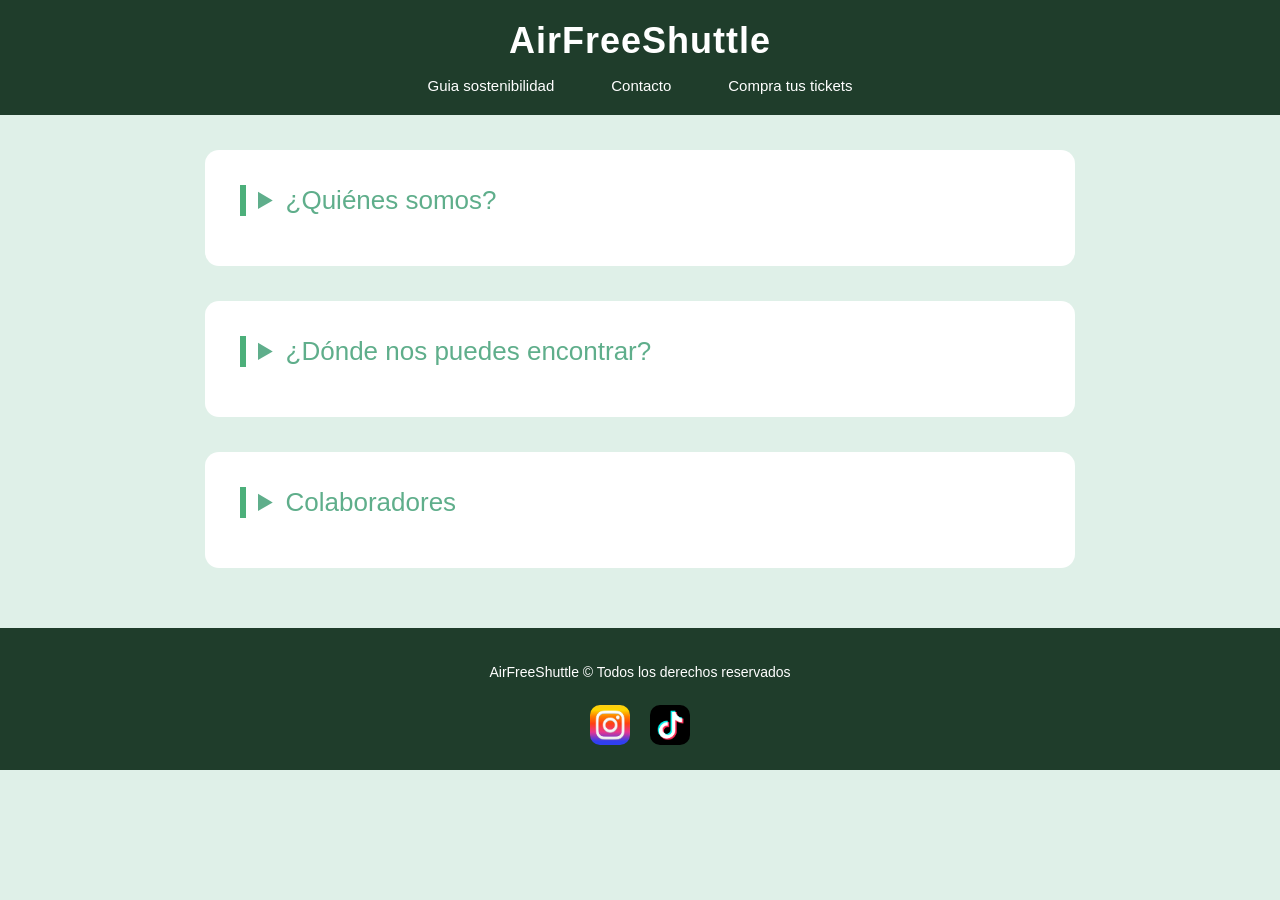
<file: AirFreeShuttle (1)/AirFreeShuttle/Index.html>
<!DOCTYPE html>
<html lang="es">
<head>
    <meta charset="UTF-8">
    <meta name="viewport" content="width=device-width, initial-scale=1.0">
    <title>AirFreeShuttle</title>
    <link rel="stylesheet" href="CSS/Inicio.css">
</head>
<body>

    <header class="header">

        <h1 class="titulo">AirFreeShuttle</h1>

        <nav class="navbar">
        <ul>
            <li><a href="Guia.html">Guia sostenibilidad</a></li>
            <li><a href="Contacto">Contacto</a></li>
            <li><a href="Contacto">Compra tus tickets</a></li>
        </ul>
        </nav>

    </header>
    <main>
        
        <!--Las etiquetas <details> y <summary> permiten hacer que el título sea desplegable sin necesidad de JavaScript-->
    <section class="contenido">
        <details class="desplegar">
            <summary class="titulo-presen">¿Quiénes somos? </summary>
            <p class="presentacion">
                Somos una empresa enfocada en la sostenibilidad y el bien social. Nuestra misión es aportar transporte a las personas que dessen acceder a la zona de bajas emisiones de la ciudad de Santander pero no disponen de los medios necesarios
            </p>
        </details>
    </section>

    <section class="contenido">
        <details class="desplegar">
            <summary class="titulo-presen">¿Dónde nos puedes encontrar?</summary>
            <p class="presentacion">
                Nos situamos en la calle....
            </p>
        </details>
    </section>

    <section class="contenido">
        <details class="desplegar">
            <summary class="titulo-presen">Colaboradores</summary>
            <p class="presentacion">
                Lorem ipsum dolor sit amet, consectetur adipisicing elit. Ex doloremque quas unde est dicta aperiam odit minus minima. Iusto eaque quod est esse. Amet modi quis quam inventore facere nesciunt.
            </p>
        </details>
    </section>

    </main>   
    <footer class="footer">

        <p>AirFreeShuttle © Todos los derechos reservados </p>

        <div class="redes">
            <a href="Instagram" target="_blank">
            <img src="assets/Instagram.png" alt="Instagram">
            </a>

            <a href="TikTok" target="_blank">
            <img src="assets/TikTok.png" alt="TikTok">
            </a>  
    </footer>
    
</body>
</html>
</file>
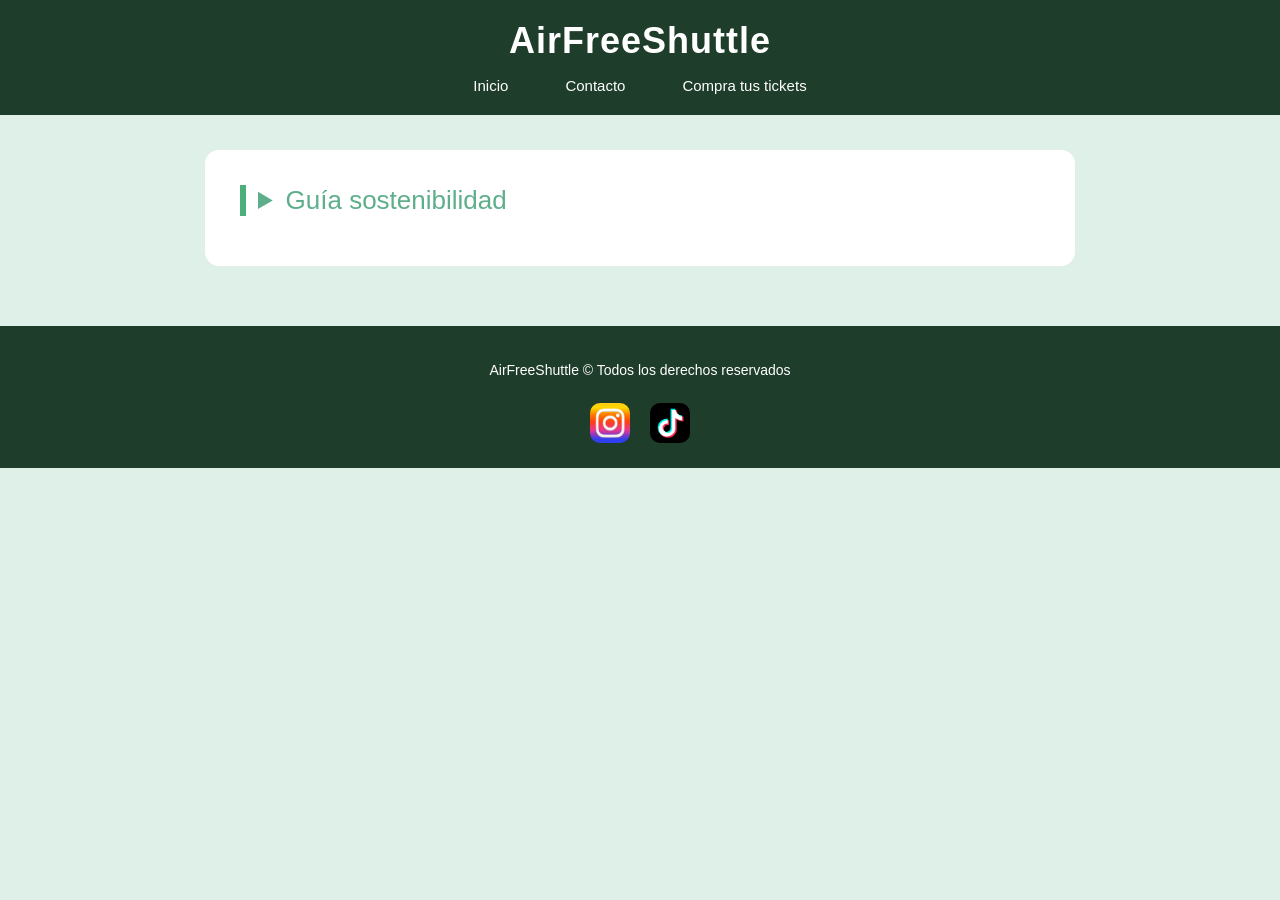
<file: AirFreeShuttle (1)/AirFreeShuttle/Guia.html>
<!DOCTYPE html>
<html lang="es">
<head>
    <meta charset="UTF-8">
    <meta name="viewport" content="width=device-width, initial-scale=1.0">
    <title>AirFreeShuttle</title>
    <link rel="stylesheet" href="CSS/Guia.css">
</head>
<body>

    <header class="header">

        <h1 class="titulo">AirFreeShuttle</h1>

        <nav class="navbar">
        <ul>
            <li><a href="Index.html">Inicio</a></li>
            <li><a href="Contacto">Contacto</a></li>
            <li><a href="Contacto">Compra tus tickets</a></li>
        </ul>
        </nav>

    </header>
    <main>
    <section class="contenido">
        <details class="desplegar">
            <summary class="titulo-presen">Guía sostenibilidad</summary>
            <p class="presentacion">
                <iframe width="560" height="315" src="https://www.youtube.com/embed/5yCsjASSd1M?si=fY9Zpy83vNgSInlC" title="YouTube video player" frameborder="0" allow="accelerometer; autoplay; clipboard-write; encrypted-media; gyroscope; picture-in-picture; web-share" referrerpolicy="strict-origin-when-cross-origin" allowfullscreen></iframe>
        </details>

        
    </section>
    </main>   
    <footer class="footer">

        <p>AirFreeShuttle © Todos los derechos reservados </p>

        <div class="redes">
            <a href="Instagram" target="_blank">
            <img src="assets/Instagram.png" alt="Instagram">
            </a>

            <a href="TikTok" target="_blank">
            <img src="assets/TikTok.png" alt="TikTok">
            </a>  
    </footer>
    
</body>
</html>
</file>
<file: AirFreeShuttle (1)/AirFreeShuttle/CSS/Inicio.css>
body
{
    margin: 0;
    background-color: #dff0e8;
    font-family: Arial, sans-serif;
    color: #1f2d28;
}

header 
{
    background-color: #1f3d2b;
    padding: 20px 0;
    text-align: center;
    position: sticky;
    top: 0;
}

.titulo
{
    margin: 0;
    color: white;
    font-size: 36px;
    letter-spacing: 1px;
}

.navbar ul
{
 list-style: none; 
 padding: 0;
 margin: 15px 0 0;
 display: flex; 
 justify-content: center;
 gap: 25px; 
}

.navbar a
{
    text-decoration: none;
    color: white;
    font-size: 15px;
    padding: 8px 16px;
    border-radius: 20px;
}


.contenido
{
    background-color: white;
    max-width: 800px;
    margin: 35px auto;
    border-radius: 14px;
    padding: 35px; 
}

.titulo-presen
{
    color: #5fae8b;
    margin-top: 0;
    margin-bottom: 15px;
    font-size: 26px;
    border-left: 6px solid #4caf7a;
    padding-left: 12px;
}

.presentacion
{
    font-size: 16px;
    line-height: 1.7;
    color: #2f3f39;
}

.footer
{
    color:white;
    background-color: #1f3d2b; ;
    text-align: center;
    padding: 22px 0;
    font-size: 14px;
    margin-top: 60px;
}

.desplegar
{
cursor: pointer; /* Para que el elemento sea clickeable*/
}

.desplegar .presentacion
{
margin-top: 15px;
animation: fadeIn 0.3 ease-in-out; /* Hace la animación de desplegar*/
}

.redes
{
    display: flex;
    justify-content: center;
    gap: 20px;
    margin-top: 25px;
}

img
{
    width: 40px;
    height: 40px;
    cursor: pointer;
    border-radius: 10px
}
</file>
<file: AirFreeShuttle (1)/AirFreeShuttle/CSS/Guia.css>
body
{
    margin: 0;
    background-color: #dff0e8;
    font-family: Arial, sans-serif;
    color: #1f2d28;
}

header 
{
    background-color: #1f3d2b;
    padding: 20px 0;
    text-align: center;
    position: sticky;
}

.titulo
{
    margin: 0;
    color: white;
    font-size: 36px;
    letter-spacing: 1px;
}

.navbar ul
{
 list-style: none; 
 padding: 0;
 margin: 15px 0 0;
 display: flex; 
 justify-content: center;
gap: 25px; 
}

.navbar a
{
    text-decoration: none;
    color: white;
    font-size: 15px;
    padding: 8px 16px;
    border-radius: 20px;
}


.contenido
{
    background-color: white;
    max-width: 800px;
    margin: 35px auto;
    border-radius: 14px;
    padding: 35px; 
}

.titulo-presen
{
    color: #5fae8b;
    margin-top: 0;
    margin-bottom: 15px;
    font-size: 26px;
    border-left: 6px solid #4caf7a;
    padding-left: 12px;
}

.presentacion
{
    font-size: 16px;
    line-height: 1.7;
    color: #2f3f39;
}

.footer
{
    color:white;
    background-color: #1f3d2b; ;
    text-align: center;
    padding: 22px 0;
    font-size: 14px;
    margin-top: 60px;
}

.desplegar
{
list-style: none;
cursor: pointer;
}

.desplegar[open] .titulo-presen
{
    color: #2f5a45
}

.desplegar .presentacion
{
margin-top: 15px;
animation: fadeIn 0.3 ease-in-out;
}

.redes
{
    display: flex;
    justify-content: center;
    gap: 20px;
    margin-top: 25px;
}

img
{
    width: 40px;
    height: 40px;
    cursor: pointer;
    border-radius: 10px
}
</file>
